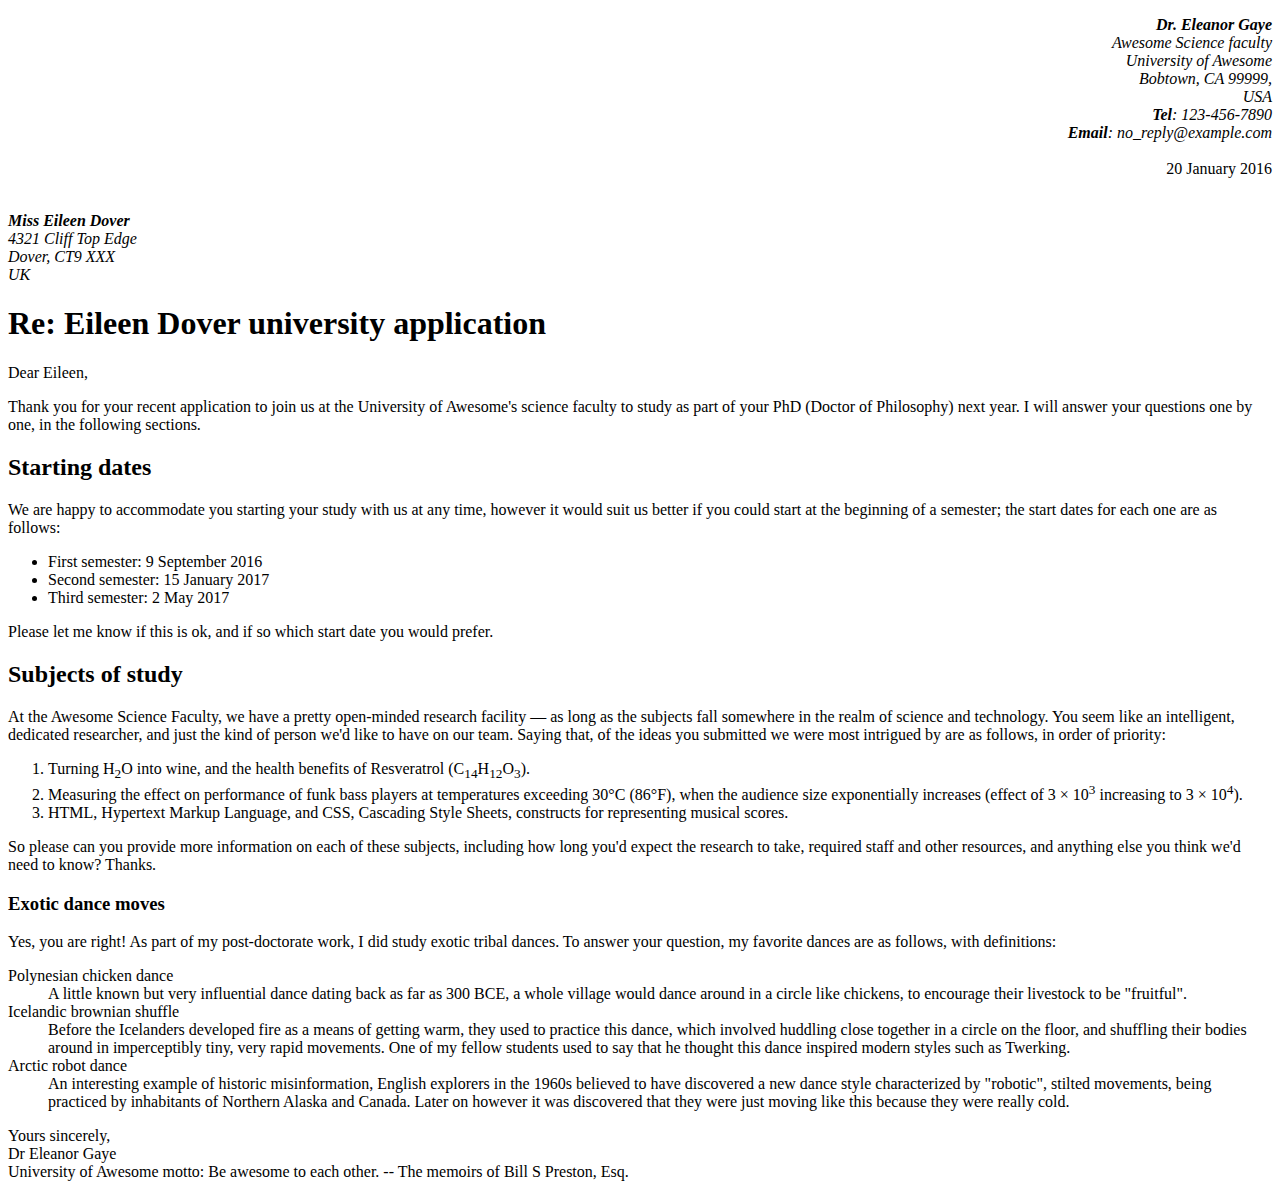
<file: AGMT 1/part 1/Index.html>
<!--
Name: Shayaan Shah
File: Assigemnt 1 - Main.html
Date: 2026/01/30
Description: An unformated document that needs proper HTML markup
-->


<!--Sets all the necessary HTML5 elements inculding thhe language, authour, styling via CSS -->
<!DOCTYPE html>
<html lang ="en-US">
<head>
<meta charset="UTF-8">
<link rel="stylesheet" type="css" href="stylesheet.css">
<meta name="author" content="Dr. Eleanor Gaye">
</head>


<body>
    <!-- the html retrives the spesific styliziation from the CSS file, also put in the b tag to bold the letters and the br and em to break and stylize the text-->
    <p style="text-align: right;">
        <em><b>Dr. Eleanor Gaye</b><br> </em>
        <em>Awesome Science faculty<br></em>
        <em>University of Awesome<br></em>  
        <em>Bobtown, CA 99999,<br>  </em>
        <em>USA<br></em>  
        <em><b>Tel</b>: 123-456-7890<br></em>
        <em><b>Email</b>: no_reply@example.com<br></em> 
        <br>20 January 2016
</p>
    <address>
        <br><b>Miss Eileen Dover</b>
        <br>4321 Cliff Top Edge
        <br>Dover, CT9 XXX
        <br>UK
    </address>
    
    <!--first header tag in the document-->
    <h1>Re: Eileen Dover university application</h1>

    Dear Eileen,

    <!--use the p tag to break up the text into paragraphs -->
    <p>
        Thank you for your recent application to join us at the University of
        Awesome's science faculty to study as part of your
        PhD (Doctor of Philosophy) next year. I will answer your
        questions one by one, in the following sections.
    </p>

    <h2>Starting dates</h2>

    <p>
        We are happy to accommodate you starting your study with us at any time,
        however it would suit us better if you could start at the beginning of a
        semester; the start dates for each one are as follows:
    </p>
    <!--Uses the ul tag to make an Unordered List-->
    <ul>
        <li>First semester: 9 September 2016</li>
        <li>Second semester: 15 January 2017</li>
        <li>Third semester: 2 May 2017</li>
    </ul>

    Please let me know if this is ok, and if so which start date you would
    prefer.

    <h2>Subjects of study</h2>

    <p>
        At the Awesome Science Faculty, we have a pretty open-minded research
        facility — as long as the subjects fall somewhere in the realm of science
        and technology. You seem like an intelligent, dedicated researcher, and
        just the kind of person we'd like to have on our team. Saying that, of the
        ideas you submitted we were most intrigued by are as follows, in order of
        priority:
    </p>
    <!--Uses the ol tag to make an Ordered List-->
    <ol>
        <li>
            Turning H<sub>2</sub>O into wine, and the health benefits of Resveratrol
            (C<sub>14</sub>H<sub>12</sub>O<sub>3</sub>).
        </li>
        
        <li>
            Measuring the effect on performance of funk bass players at temperatures
            exceeding 30°C (86°F), when the audience size exponentially increases
            (effect of 3 × 10<sup>3</sup> increasing to 3 × 10<sup>4</sup>).
        </li>
        
        <li>
            HTML, Hypertext Markup Language, and CSS,
            Cascading Style Sheets, constructs for representing musical scores.
        </li>
    </ol>

    <p>
        So please can you provide more information on each of these subjects,
        including how long you'd expect the research to take, required staff and
        other resources, and anything else you think we'd need to know? Thanks.
    </p>

    <h3>Exotic dance moves</h3>

    <p>
        Yes, you are right! As part of my post-doctorate work, I
        did study exotic tribal dances. To answer your question, my
        favorite dances are as follows, with definitions:
    </p>


<dl> <!--Uses the Dl tag to make a Definition List with the dt acting as the list term and the dd tag represting the desciption of the list-->
    <dt>Polynesian chicken dance</dt>
        <dd>
            A little known but very influential dance dating back as far as
            300 BCE, a whole village would
            dance around in a circle like chickens, to encourage their livestock to
            be "fruitful".</dd>

    <dt>Icelandic brownian shuffle</dt>
        <dd>
            Before the Icelanders developed fire as a means of getting warm, they
            used to practice this dance, which involved huddling close together in a
            circle on the floor, and shuffling their bodies around in imperceptibly
            tiny, very rapid movements. One of my fellow students used to say that
            he thought this dance inspired modern styles such as Twerking.
        </dd>

<dt>Arctic robot dance</dt>
    <dd>
        An interesting example of historic misinformation, English explorers in
        the 1960s believed to have discovered a new dance style characterized by
        "robotic", stilted movements, being practiced by inhabitants of Northern
        Alaska and Canada. Later on however it was discovered that they were
        just moving like this because they were really cold.
    </dd>
</dl>

    Yours sincerely,<br>

    Dr Eleanor Gaye<br>

    University of Awesome motto: Be awesome to each other. -- The memoirs of Bill S Preston, Esq.


</body>
</html>
</file>
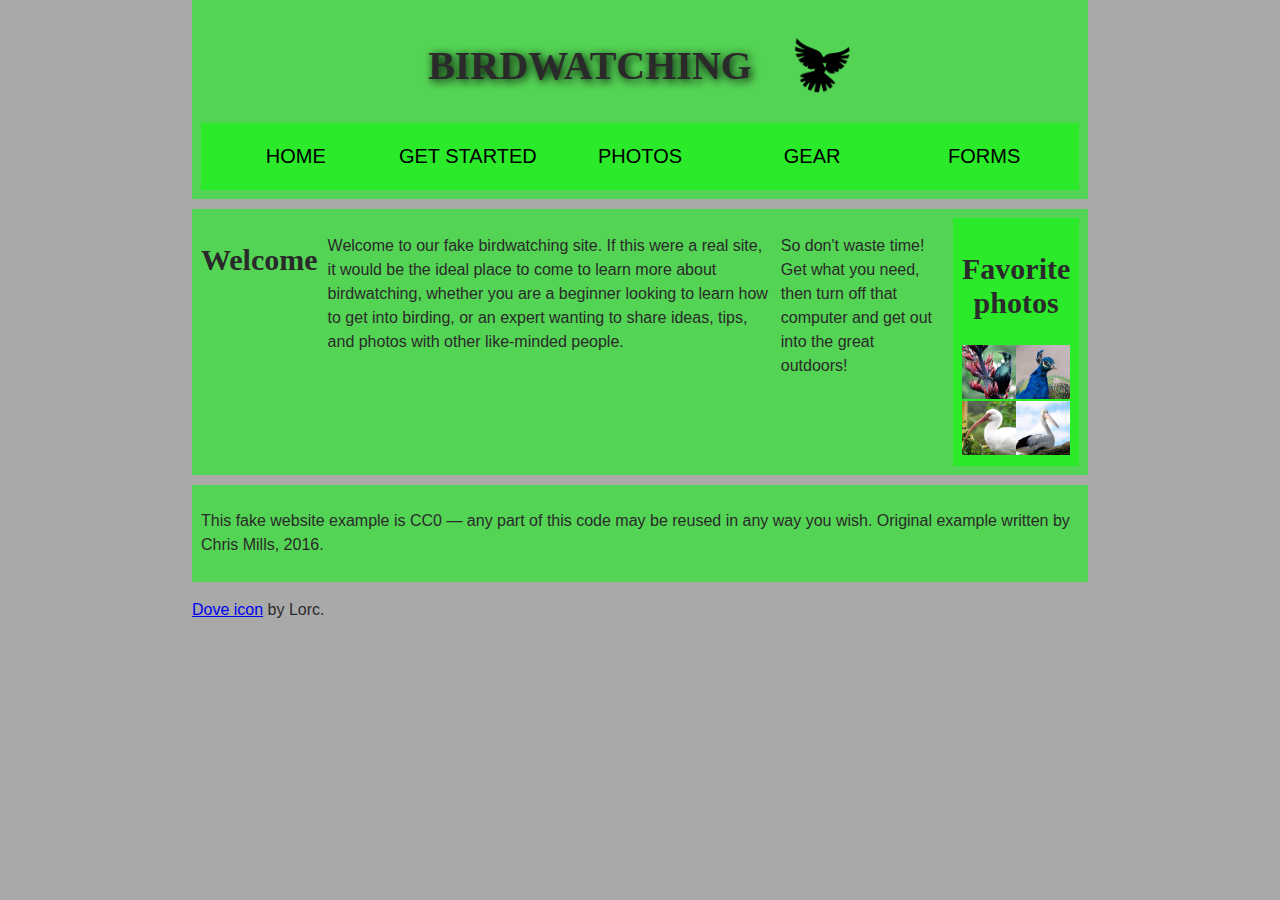
<file: AGMT 1/part 2/index.html>
<!doctype html>
<html lang="en">
  <head>
    <meta charset="utf-8" />
    <title>Birdwatching</title>
    <link rel="stylesheet" type="text/css" href="stylesheet.css"  />
  </head>

  <body>
    <header>
      
      <h1>Birdwatching
      <a href="dove.png"></a><img src="dove.png" alt="by Lorc.">
      </h1>
      
      <nav>
        <ul>
          <li><a href="#">Home</a></li>
          <li><a href="#">Get started</a></li>
          <li><a href="#">photos</a></li>
          <li><a href="#">Gear</a></li>
          <li><a href="#">Forms</a></li>
        </ul>
      </nav>
    </header>
  <main>
    
      <h2>Welcome</h2>
      <p>
        Welcome to our fake birdwatching site. If this were a real site, it
        would be the ideal place to come to learn more about birdwatching,
        whether you are a beginner looking to learn how to get into birding, or
        an expert wanting to share ideas, tips, and photos with other
        like-minded people.
      </p>
      <p>
        So don't waste time! Get what you need, then turn off that computer and
        get out into the great outdoors!
      </p>
      <aside>
        <h2>Favorite photos</h2>
        <!-- Link images here. -->
        <a href="favorite-bird-1.jpg">
        <img src="favorite-bird-1.jpg" alt="Small green bird, black claws, links to larger version of the image"></a>
    
        
        <a href="favorite-bird-2.jpg">
        <img src="favorite-bird-2.jpg" alt="Top half of a pretty bird, links to larger version of the image"></a>
        
        
        <a href="favorite-bird-3.jpg">
        <img src="favorite-bird-3.jpg" alt="A white bird with a long slanted beak, perched on a branch, links to larger version of the image"></a>
        
        
        <a href="favorite-bird-4.jpg">
        <img src="favorite-bird-4.jpg" alt="A pelican with a large beak, perched on a branch, links to larger version of the image"></a>
    </aside>
  </main>

<footer>
      <p>
        This fake website example is CC0 — any part of this code may be reused
        in any way you wish. Original example written by Chris Mills, 2016.
      </p>
</footer>

    <p>
      <a href="http://game-icons.net/lorc/originals/dove.html">Dove icon</a>
      by Lorc.
    </p>
  </body>
</html>
</file>
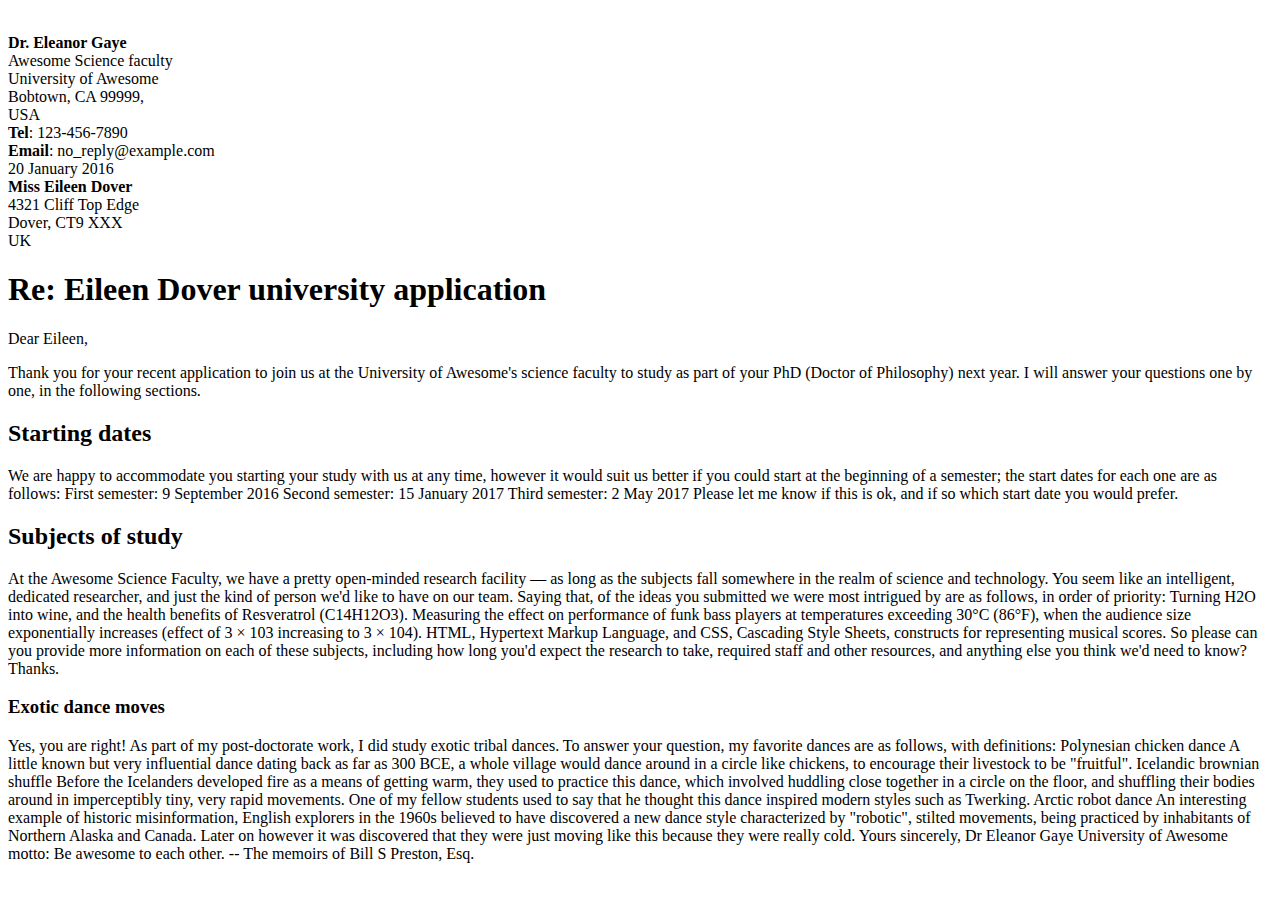
<file: AGMT 1/part1/Main.html>
<!DOCTYPE html>
<html lang ="eng">
<head>
    <link rel="stylesheet" type="css" href="stylesheet.css">
    <meta name="author" content="Dr. Eleanor Gaye">
</head>
<body>
    <p class=". sender-column">
        <br><b>Dr. Eleanor Gaye</b>  
        <br>Awesome Science faculty
        <br>University of Awesome
        <br>Bobtown, CA 99999,
        <br>USA
        <br><b>Tel</b>: 123-456-7890
        <br><b>Email</b>: no_reply@example.com
        
        <br>20 January 2016
        
        <br><b>Miss Eileen Dover</b>
        <br>4321 Cliff Top Edge
        <br>Dover, CT9 XXX
        <br>UK
    </p>
    <h1>Re: Eileen Dover university application</h1>

    Dear Eileen,


    <p>
        Thank you for your recent application to join us at the University of
        Awesome's science faculty to study as part of your
        PhD (Doctor of Philosophy) next year. I will answer your
        questions one by one, in the following sections.
    </p>

    <h2>Starting dates</h2>

    We are happy to accommodate you starting your study with us at any time,
    however it would suit us better if you could start at the beginning of a
    semester; the start dates for each one are as follows:

    First semester: 9 September 2016
    Second semester: 15 January 2017
    Third semester: 2 May 2017

    Please let me know if this is ok, and if so which start date you would
    prefer.

    <h2>Subjects of study</h2>

    At the Awesome Science Faculty, we have a pretty open-minded research
    facility — as long as the subjects fall somewhere in the realm of science
    and technology. You seem like an intelligent, dedicated researcher, and
    just the kind of person we'd like to have on our team. Saying that, of the
    ideas you submitted we were most intrigued by are as follows, in order of
    priority:

    Turning H2O into wine, and the health benefits of Resveratrol
    (C14H12O3).
    Measuring the effect on performance of funk bass players at temperatures
    exceeding 30°C (86°F), when the audience size exponentially increases
    (effect of 3 × 103 increasing to 3 × 104).
    HTML, Hypertext Markup Language, and CSS,
    Cascading Style Sheets, constructs for representing musical scores.

    So please can you provide more information on each of these subjects,
    including how long you'd expect the research to take, required staff and
    other resources, and anything else you think we'd need to know? Thanks.

    <h3>Exotic dance moves</h3>

    Yes, you are right! As part of my post-doctorate work, I
    did study exotic tribal dances. To answer your question, my
    favorite dances are as follows, with definitions:

    Polynesian chicken dance
        A little known but very influential dance dating back as far as
        300 BCE, a whole village would
        dance around in a circle like chickens, to encourage their livestock to
        be "fruitful".
    Icelandic brownian shuffle
        Before the Icelanders developed fire as a means of getting warm, they
        used to practice this dance, which involved huddling close together in a
        circle on the floor, and shuffling their bodies around in imperceptibly
        tiny, very rapid movements. One of my fellow students used to say that
        he thought this dance inspired modern styles such as Twerking.
    Arctic robot dance
        An interesting example of historic misinformation, English explorers in
        the 1960s believed to have discovered a new dance style characterized by
        "robotic", stilted movements, being practiced by inhabitants of Northern
        Alaska and Canada. Later on however it was discovered that they were
        just moving like this because they were really cold.

    Yours sincerely,

    Dr Eleanor Gaye

    University of Awesome motto: Be awesome to each other. --
    The memoirs of Bill S Preston, Esq.


    </body>
    </html>
</file>
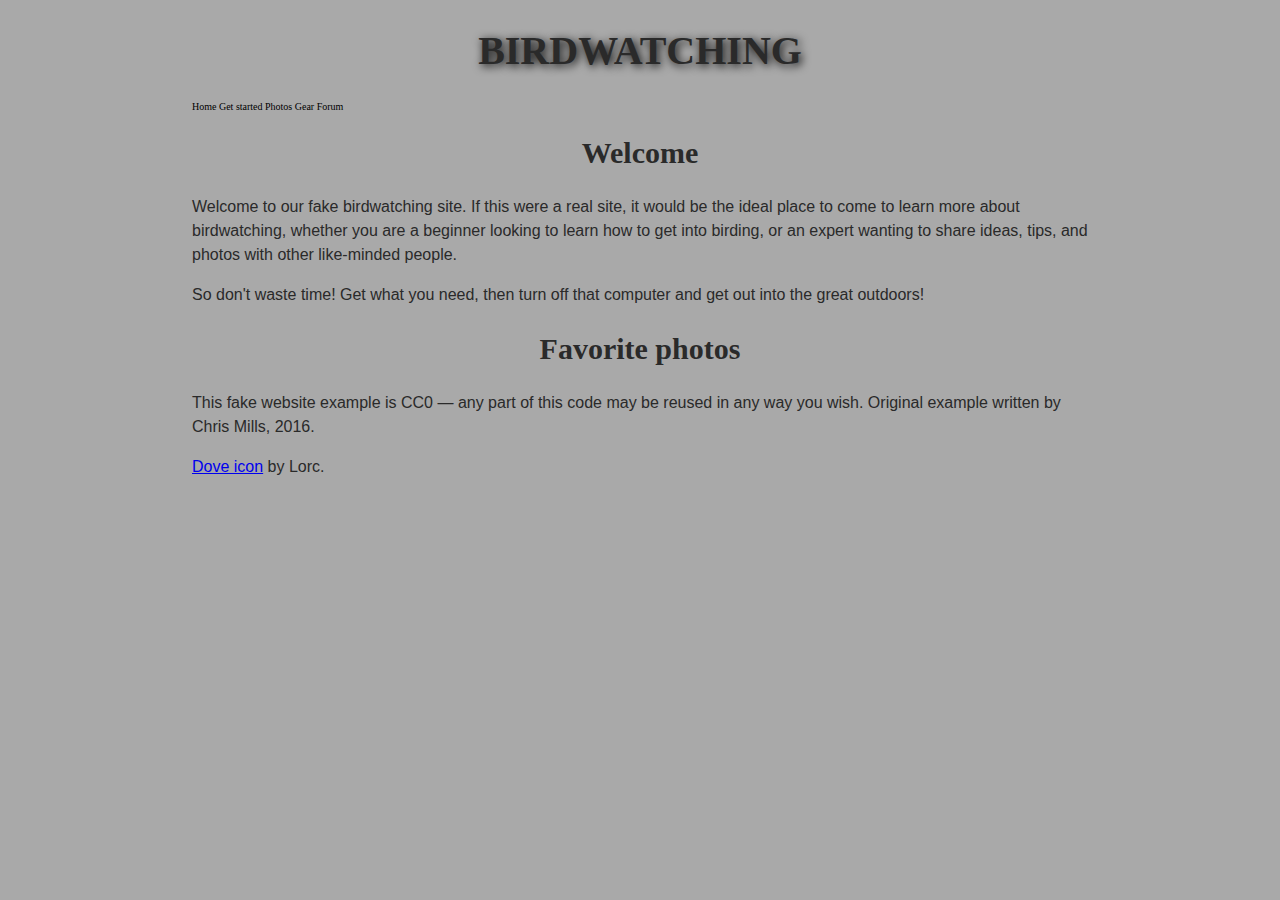
<file: AGMT 1/part2/main.html>
<!doctype html>
<html lang="en">
  <head>
    <meta charset="utf-8" />
    <title>Birdwatching</title>
    <link rel="stylesheet" type="text/css" href="stylesheet.css"  />
  </head>

  <body>
    <h1>Birdwatching</h1>

    Home Get started Photos Gear Forum

    <h2>Welcome</h2>

    <p>
      Welcome to our fake birdwatching site. If this were a real site, it
      would be the ideal place to come to learn more about birdwatching,
      whether you are a beginner looking to learn how to get into birding, or
      an expert wanting to share ideas, tips, and photos with other
      like-minded people.
    </p>

    <p>
      So don't waste time! Get what you need, then turn off that computer and
      get out into the great outdoors!
    </p>

    <h2>Favorite photos</h2>

    <!-- Link images here. -->

    <p>
      This fake website example is CC0 — any part of this code may be reused
      in any way you wish. Original example written by Chris Mills, 2016.
    </p>

    <p>
      <a href="http://game-icons.net/lorc/originals/dove.html">Dove icon</a>
      by Lorc.
    </p>
  </body>
</html>
</file>
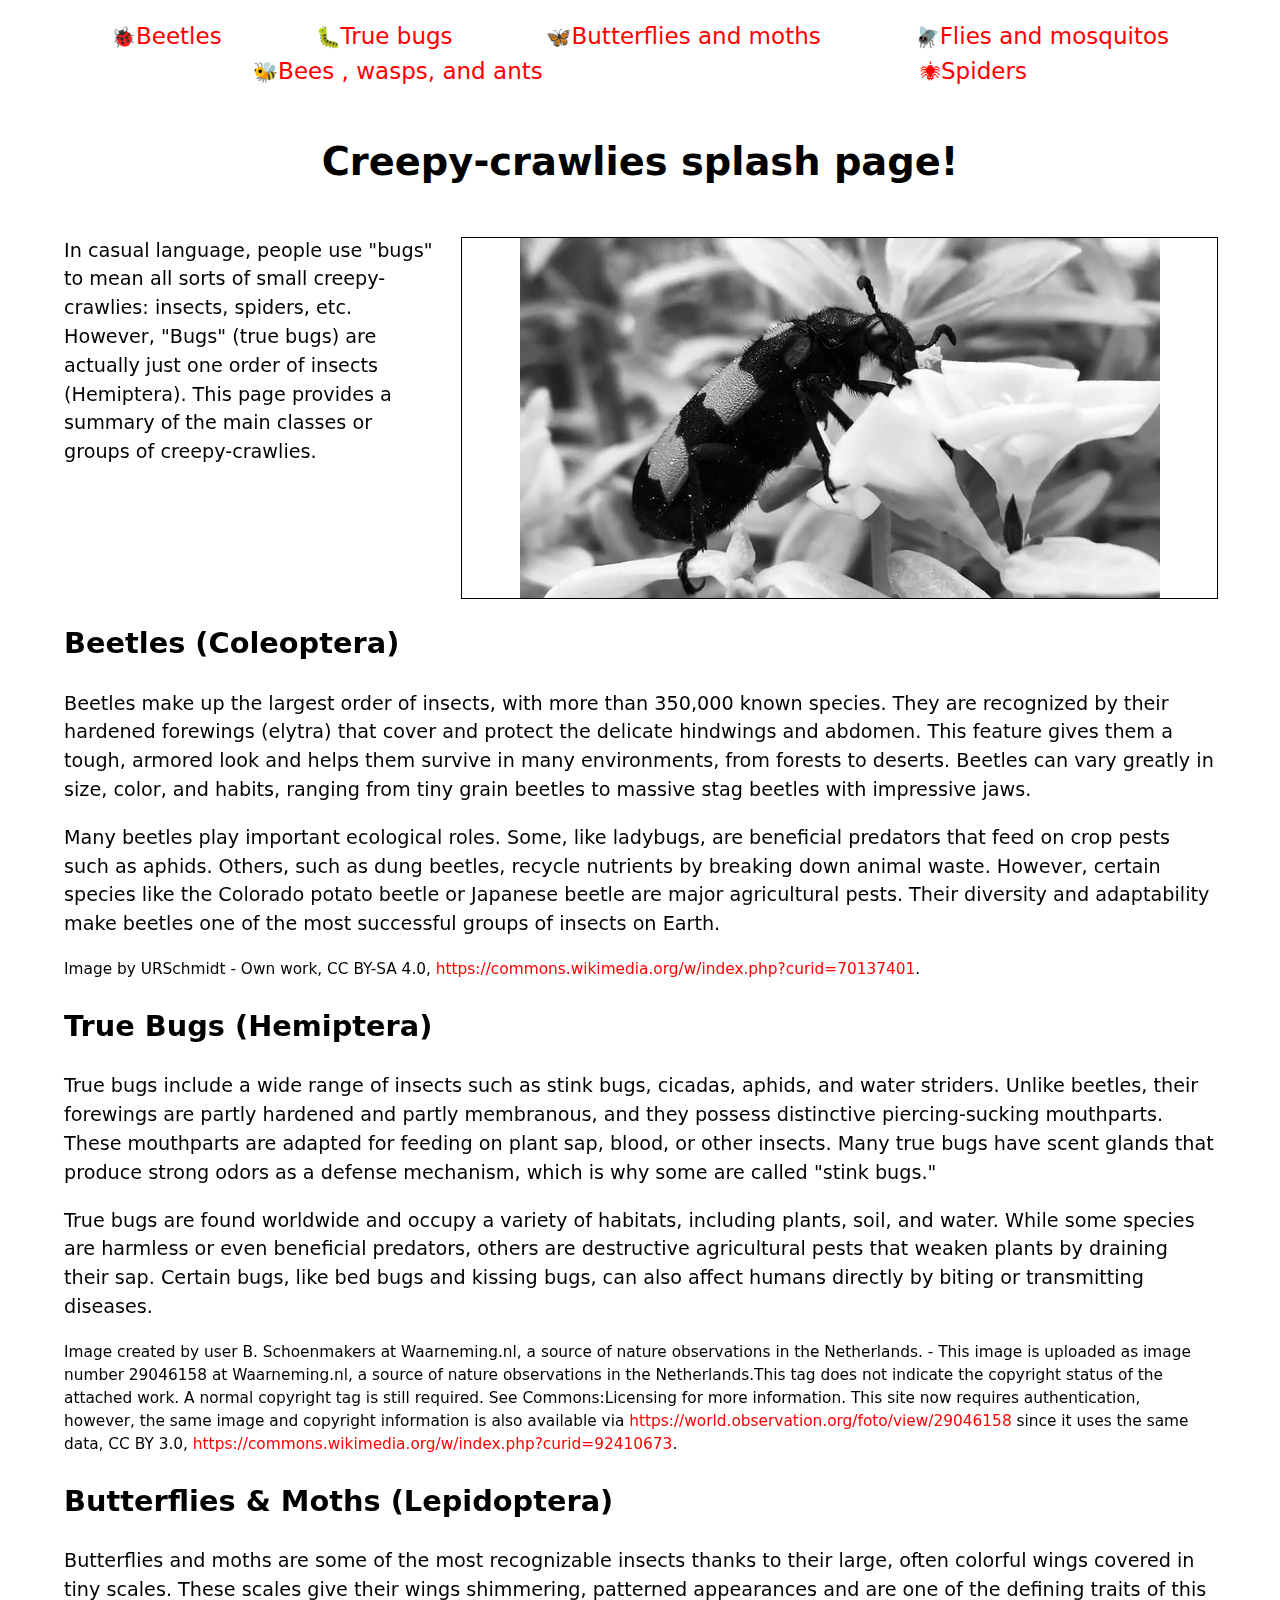
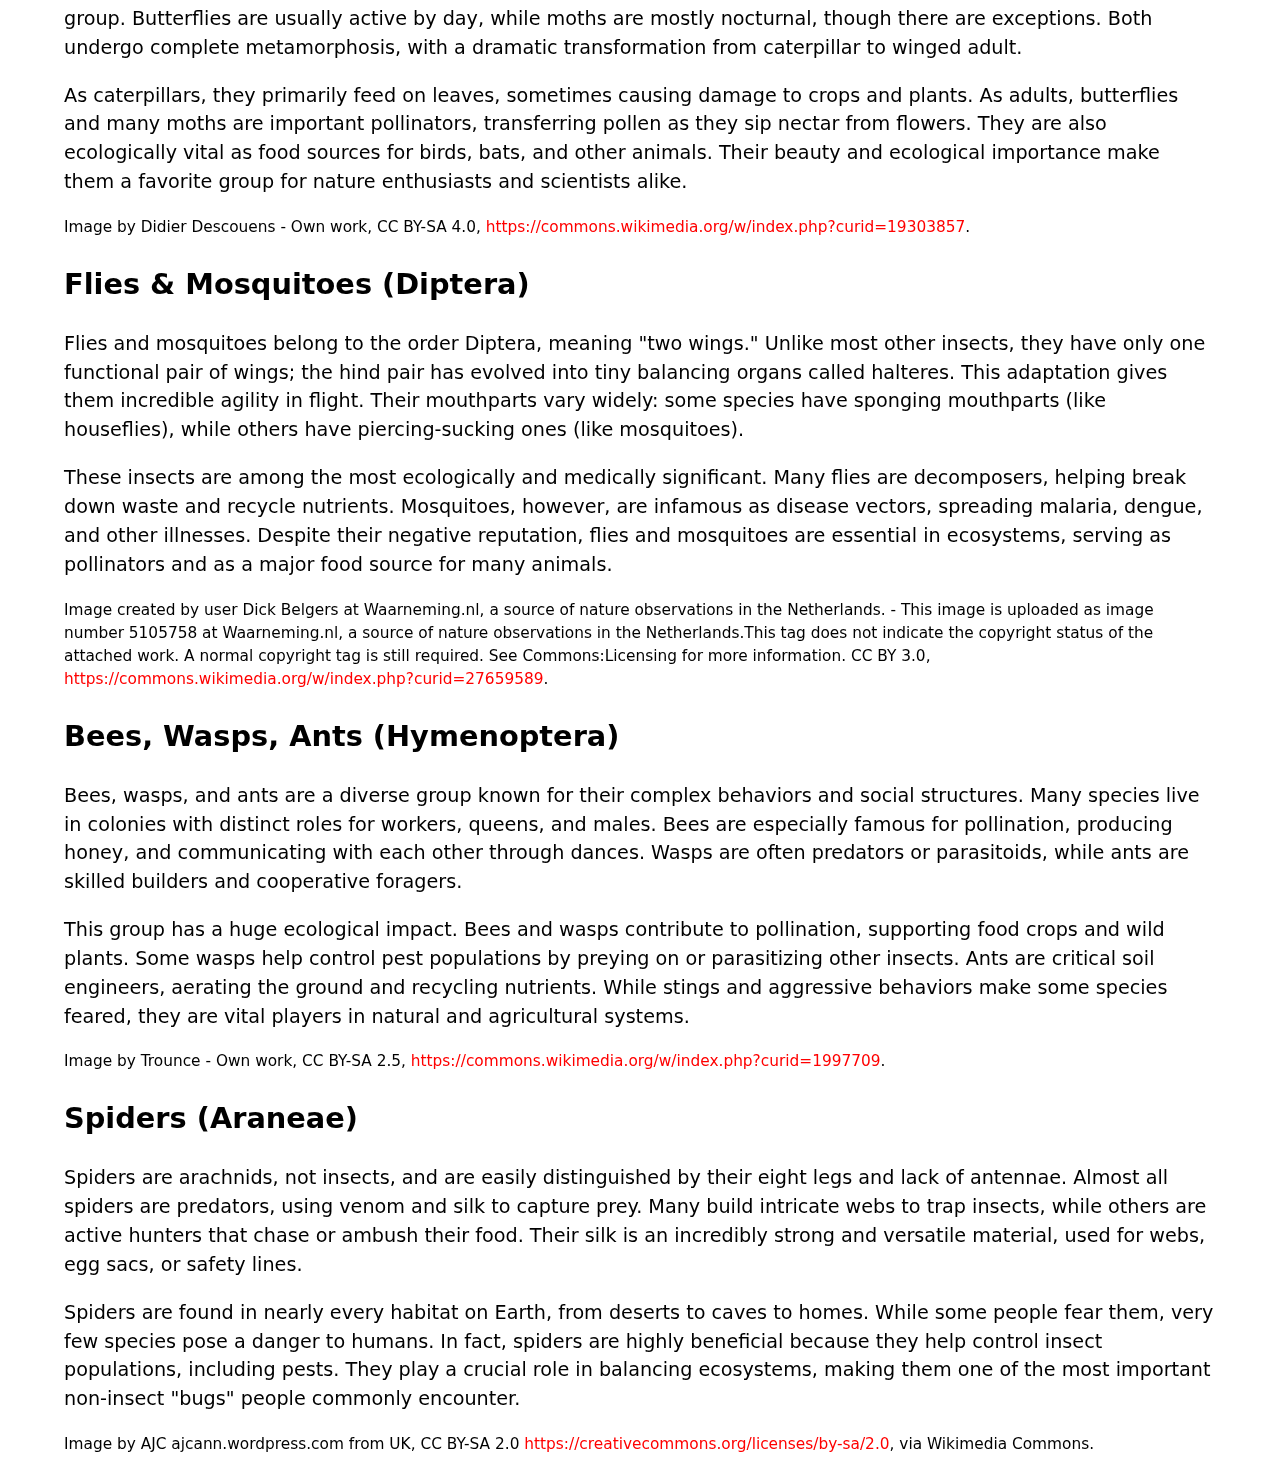
<file: Assigment 2/Part 1/Main.html>
<!-- 
Name: Shayaan Shah
Date: 02/11/2026
File Name: Main
Description: THe Main HTML file for part one of assigment 2n -->


<!doctype html>
<html lang="en">
  <head>
    <meta charset="utf-8" />
    <title>Creepy crawlies!</title>
    <link href="stylesheet.css" rel="stylesheet" />
  </head>
  <body>
    <header>
      <nav>
        <ul>
        <!--This is where the emojis are cooresponded to each of their respective titles links by retriving each emojis Unicode number sequence-->
          <li><a href="#beetles"><span style='font-size:20px;'>&#128030;</span>Beetles</a></li>
          <li><a href="#true_bugs"><span style='font-size:20px;'>&#128027;</span>True bugs</a></li>
          <li><a href="#butterflies_moths"><span style='font-size:20px;'>&#129419;</span>Butterflies and moths</a></li>
          <li><a href="#flies_mosquitos"><span style='font-size:20px;'>&#129712;</span>Flies and mosquitos</a></li>
          <li><a href="#bees_wasps_ants"><span style='font-size:20px;'>&#128029;</span>Bees , wasps, and ants</a></li>
          <li><a href="#spiders"><span style='font-size:20px;'>&#x1F577;</span>Spiders</a></li>
        </ul>
      </nav>
      <section>
        
      <!--The style is used to center the title text and the video tag is given the width and the height parameters alongside the autoplay, loop and muted attribute (imo it kinda would be easier to used a gif)-->
        <h1 style=text-align:center;>Creepy-crawlies splash page!</h1>
        
        <video width="640" height="360" autoplay loop muted>
        <source src ="bug_video_640.mp4" type="video/mp4">
        </video>
        
        
        <p>
          In casual language, people use "bugs" to mean all sorts of small
          creepy-crawlies: insects, spiders, etc. However, "Bugs" (true bugs)
          are actually just one order of insects (Hemiptera). This page
          provides a summary of the main classes or groups of
          creepy-crawlies.
        </p>
      </section>
    </header>
    <main>
      <section id="beetles">
        <h2>Beetles (Coleoptera)</h2>

        <p>
          Beetles make up the largest order of insects, with more than
          350,000 known species. They are recognized by their hardened
          forewings (elytra) that cover and protect the delicate hindwings
          and abdomen. This feature gives them a tough, armored look and
          helps them survive in many environments, from forests to deserts.
          Beetles can vary greatly in size, color, and habits, ranging from
          tiny grain beetles to massive stag beetles with impressive jaws.
        </p>
        <p>
          Many beetles play important ecological roles. Some, like ladybugs,
          are beneficial predators that feed on crop pests such as aphids.
          Others, such as dung beetles, recycle nutrients by breaking down
          animal waste. However, certain species like the Colorado potato
          beetle or Japanese beetle are major agricultural pests. Their
          diversity and adaptability make beetles one of the most successful
          groups of insects on Earth.
        </p>

        <p class="copyright">
          Image by URSchmidt - Own work, CC BY-SA 4.0,
          <a href="https://commons.wikimedia.org/w/index.php?curid=70137401"
            >https://commons.wikimedia.org/w/index.php?curid=70137401</a
          >.
        </p>
      </section>
      <section id="true_bugs">
        <h2>True Bugs (Hemiptera)</h2>

        <p>
          True bugs include a wide range of insects such as stink bugs,
          cicadas, aphids, and water striders. Unlike beetles, their
          forewings are partly hardened and partly membranous, and they
          possess distinctive piercing-sucking mouthparts. These mouthparts
          are adapted for feeding on plant sap, blood, or other insects. Many
          true bugs have scent glands that produce strong odors as a defense
          mechanism, which is why some are called "stink bugs."
        </p>

        <p>
          True bugs are found worldwide and occupy a variety of habitats,
          including plants, soil, and water. While some species are harmless
          or even beneficial predators, others are destructive agricultural
          pests that weaken plants by draining their sap. Certain bugs, like
          bed bugs and kissing bugs, can also affect humans directly by
          biting or transmitting diseases.
        </p>

        <p class="copyright">
          Image created by user B. Schoenmakers at Waarneming.nl, a source of
          nature observations in the Netherlands. - This image is uploaded as
          image number 29046158 at Waarneming.nl, a source of nature
          observations in the Netherlands.This tag does not indicate the
          copyright status of the attached work. A normal copyright tag is
          still required. See Commons:Licensing for more information. This
          site now requires authentication, however, the same image and
          copyright information is also available via
          <a href="https://world.observation.org/foto/view/29046158"
            >https://world.observation.org/foto/view/29046158</a
          >
          since it uses the same data, CC BY 3.0,
          <a href="https://commons.wikimedia.org/w/index.php?curid=92410673"
            >https://commons.wikimedia.org/w/index.php?curid=92410673</a
          >.
        </p>
      </section>
      <section id="butterflies_moths">
        <h2>Butterflies & Moths (Lepidoptera)</h2>

        <p>
          Butterflies and moths are some of the most recognizable insects
          thanks to their large, often colorful wings covered in tiny scales.
          These scales give their wings shimmering, patterned appearances and
          are one of the defining traits of this group. Butterflies are
          usually active by day, while moths are mostly nocturnal, though
          there are exceptions. Both undergo complete metamorphosis, with a
          dramatic transformation from caterpillar to winged adult.
        </p>

        <p>
          As caterpillars, they primarily feed on leaves, sometimes causing
          damage to crops and plants. As adults, butterflies and many moths
          are important pollinators, transferring pollen as they sip nectar
          from flowers. They are also ecologically vital as food sources for
          birds, bats, and other animals. Their beauty and ecological
          importance make them a favorite group for nature enthusiasts and
          scientists alike.
        </p>

        <p class="copyright">
          Image by Didier Descouens - Own work, CC BY-SA 4.0,
          <a href="https://commons.wikimedia.org/w/index.php?curid=19303857"
            >https://commons.wikimedia.org/w/index.php?curid=19303857</a
          >.
        </p>
      </section>
      <section id="flies_mosquitos">
        <h2>Flies & Mosquitoes (Diptera)</h2>

        <p>
          Flies and mosquitoes belong to the order Diptera, meaning "two
          wings." Unlike most other insects, they have only one functional
          pair of wings; the hind pair has evolved into tiny balancing organs
          called halteres. This adaptation gives them incredible agility in
          flight. Their mouthparts vary widely: some species have sponging
          mouthparts (like houseflies), while others have piercing-sucking
          ones (like mosquitoes).
        </p>

        <p>
          These insects are among the most ecologically and medically
          significant. Many flies are decomposers, helping break down waste
          and recycle nutrients. Mosquitoes, however, are infamous as disease
          vectors, spreading malaria, dengue, and other illnesses. Despite
          their negative reputation, flies and mosquitoes are essential in
          ecosystems, serving as pollinators and as a major food source for
          many animals.
        </p>

        <p class="copyright">
          Image created by user Dick Belgers at Waarneming.nl, a source of
          nature observations in the Netherlands. - This image is uploaded as
          image number 5105758 at Waarneming.nl, a source of nature
          observations in the Netherlands.This tag does not indicate the
          copyright status of the attached work. A normal copyright tag is
          still required. See Commons:Licensing for more information. CC BY
          3.0,
          <a href="https://commons.wikimedia.org/w/index.php?curid=27659589"
            >https://commons.wikimedia.org/w/index.php?curid=27659589</a
          >.
        </p>
      </section>
      <section id="bees_wasps_ants">
        <h2>Bees, Wasps, Ants (Hymenoptera)</h2>

        <p>
          Bees, wasps, and ants are a diverse group known for their complex
          behaviors and social structures. Many species live in colonies with
          distinct roles for workers, queens, and males. Bees are especially
          famous for pollination, producing honey, and communicating with
          each other through dances. Wasps are often predators or
          parasitoids, while ants are skilled builders and cooperative
          foragers.
        </p>

        <p>
          This group has a huge ecological impact. Bees and wasps contribute
          to pollination, supporting food crops and wild plants. Some wasps
          help control pest populations by preying on or parasitizing other
          insects. Ants are critical soil engineers, aerating the ground and
          recycling nutrients. While stings and aggressive behaviors make
          some species feared, they are vital players in natural and
          agricultural systems.
        </p>

        <p class="copyright">
          Image by Trounce - Own work, CC BY-SA 2.5,
          <a href="https://commons.wikimedia.org/w/index.php?curid=1997709"
            >https://commons.wikimedia.org/w/index.php?curid=1997709</a
          >.
        </p>
      </section>
      <section id="spiders">
        <h2>Spiders (Araneae)</h2>

        <p>
          Spiders are arachnids, not insects, and are easily distinguished by
          their eight legs and lack of antennae. Almost all spiders are
          predators, using venom and silk to capture prey. Many build
          intricate webs to trap insects, while others are active hunters
          that chase or ambush their food. Their silk is an incredibly strong
          and versatile material, used for webs, egg sacs, or safety lines.
        </p>

        <p>
          Spiders are found in nearly every habitat on Earth, from deserts to
          caves to homes. While some people fear them, very few species pose
          a danger to humans. In fact, spiders are highly beneficial because
          they help control insect populations, including pests. They play a
          crucial role in balancing ecosystems, making them one of the most
          important non-insect "bugs" people commonly encounter.
        </p>

        <p class="copyright">
          Image by AJC ajcann.wordpress.com from UK, CC BY-SA 2.0
          <a href="https://creativecommons.org/licenses/by-sa/2.0"
            >https://creativecommons.org/licenses/by-sa/2.0</a
          >, via Wikimedia Commons.
        </p>
      </section>
    </main>
  </body>
</html>
</file>
<file: AGMT 1/part 1/stylesheet.css>
body {
    font: 1.2em / 1.5 system-ui;
  }
  
  .sender-column {
    text-align: right;
  }
  
  h1 {
    font-size: 1.5em;
  }
  
  h2 {
    font-size: 1.3em;
  }
</file>
<file: AGMT 1/part 2/stylesheet.css>
/* || General setup */

body {
  margin: 0;
}

html {
  font-size: 10px;
  background-color: darkgrey;
}

body {
  width: 70%;
  min-width: 800px;
  margin: 0 auto;
}

/* || typography */

h1,
h2 {
  font-family: "Cinzel Decorative", cursive;
  color: #2a2a2a;
}

p,
li {
  font-family: "Roboto Condensed", sans-serif;
  color: #2a2a2a;
}

h1 {
  font-size: 4rem;
  text-align: center;
  text-shadow: 2px 2px 10px black;
}

h2 {
  font-size: 3rem;
  text-align: center;
}

p,
li {
  font-size: 1.6rem;
  line-height: 1.5;
}

/* || header layout */

header {
  margin-bottom: 10px;
}

main,
header,
nav,
article,
aside,
footer,
section {
  background-color: #00ff0080;
  padding: 1%;
}

h1 {
  text-transform: uppercase;
  display: flex;
  align-items: center;
  justify-content: center;
  gap: 20px;
}

header img {
  height: 60px;
}

nav ul {
  padding: 0;
  list-style-type: none;
  display: flex;
}

nav li {
  text-align: center;
  flex: 1;
}

nav a {
  font-size: 2rem;
  text-transform: uppercase;
  text-decoration: none;
  color: black;
}

nav a:hover,
nav a:focus {
  color: red;
}

/* || main layout */

main {
  display: flex;
  gap: 10px;
}

article {
  flex: 4;
}

aside {
  flex: 1;
}

aside a {
  display: block;
  float: left;
  width: 50%;
}

aside img {
  max-width: 100%;
}

footer {
  margin-top: 10px;
}
</file>
<file: AGMT 1/part1/stylesheet.css>
body {
    font: 1.2em / 1.5 system-ui;
  }
  
  .sender-column {
    text-align: right;
  }
  
  h1 {
    font-size: 1.5em;
  }
  
  h2 {
    font-size: 1.3em;
  }
</file>
<file: AGMT 1/part2/stylesheet.css>
/* || General setup */

body {
  margin: 0;
}

html {
  font-size: 10px;
  background-color: darkgrey;
}

body {
  width: 70%;
  min-width: 800px;
  margin: 0 auto;
}

/* || typography */

h1,
h2 {
  font-family: "Cinzel Decorative", cursive;
  color: #2a2a2a;
}

p,
li {
  font-family: "Roboto Condensed", sans-serif;
  color: #2a2a2a;
}

h1 {
  font-size: 4rem;
  text-align: center;
  text-shadow: 2px 2px 10px black;
}

h2 {
  font-size: 3rem;
  text-align: center;
}

p,
li {
  font-size: 1.6rem;
  line-height: 1.5;
}

/* || header layout */

header {
  margin-bottom: 10px;
}

main,
header,
nav,
article,
aside,
footer,
section {
  background-color: #00ff0080;
  padding: 1%;
}

h1 {
  text-transform: uppercase;
  display: flex;
  align-items: center;
  justify-content: center;
  gap: 20px;
}

header img {
  height: 60px;
}

nav ul {
  padding: 0;
  list-style-type: none;
  display: flex;
}

nav li {
  text-align: center;
  flex: 1;
}

nav a {
  font-size: 2rem;
  text-transform: uppercase;
  text-decoration: none;
  color: black;
}

nav a:hover,
nav a:focus {
  color: red;
}

/* || main layout */

main {
  display: flex;
  gap: 10px;
}

article {
  flex: 4;
}

aside {
  flex: 1;
}

aside a {
  display: block;
  float: left;
  width: 50%;
}

aside img {
  max-width: 100%;
}

footer {
  margin-top: 10px;
}
</file>
<file: Assigment 2/Part 1/stylesheet.css>
/* type */

body {
  font: 1.2em / 1.5 system-ui;
  margin: 0 auto;
  width: 90%;
  min-width: 800px;
  max-width: 1200px;
}

h1 {
  text-align: center;
}

.copyright {
  font-size: 0.8em;
}

/* nav menu */

ul {
  padding: 0;
  list-style-type: none;
  text-align: center;
  display: flex;
  flex-flow: row wrap;
  justify-content: center;
  align-items: center;
}

li {
  flex: auto;
}

nav a {
  font-size: 1.2em;
  padding: 0 20px;
}

/* General link styles */

a {
  text-decoration: none;
  color: red;
}

a:hover,
a:focus {
  text-decoration: underline;
}

/* header section layout */

header section {
  display: grid;
  grid-template-areas:
    "heading heading"
    "text video"
    "text video";
  grid-template-columns: 1fr 2fr;
  gap: 20px;
}

h1 {
  grid-area: heading;
}

header p {
  grid-area: text;
  margin: 0;
}

video {
  grid-area: video;
  width: 100%;
  border: 1px solid black;
}

/* image floats */

figure {
  float: right;
  margin-left: 20px;
  padding: 20px;
  background: orange;
  border: 1px solid black;
}

figcaption {
  font-size: 0.6em;
}
</file>
